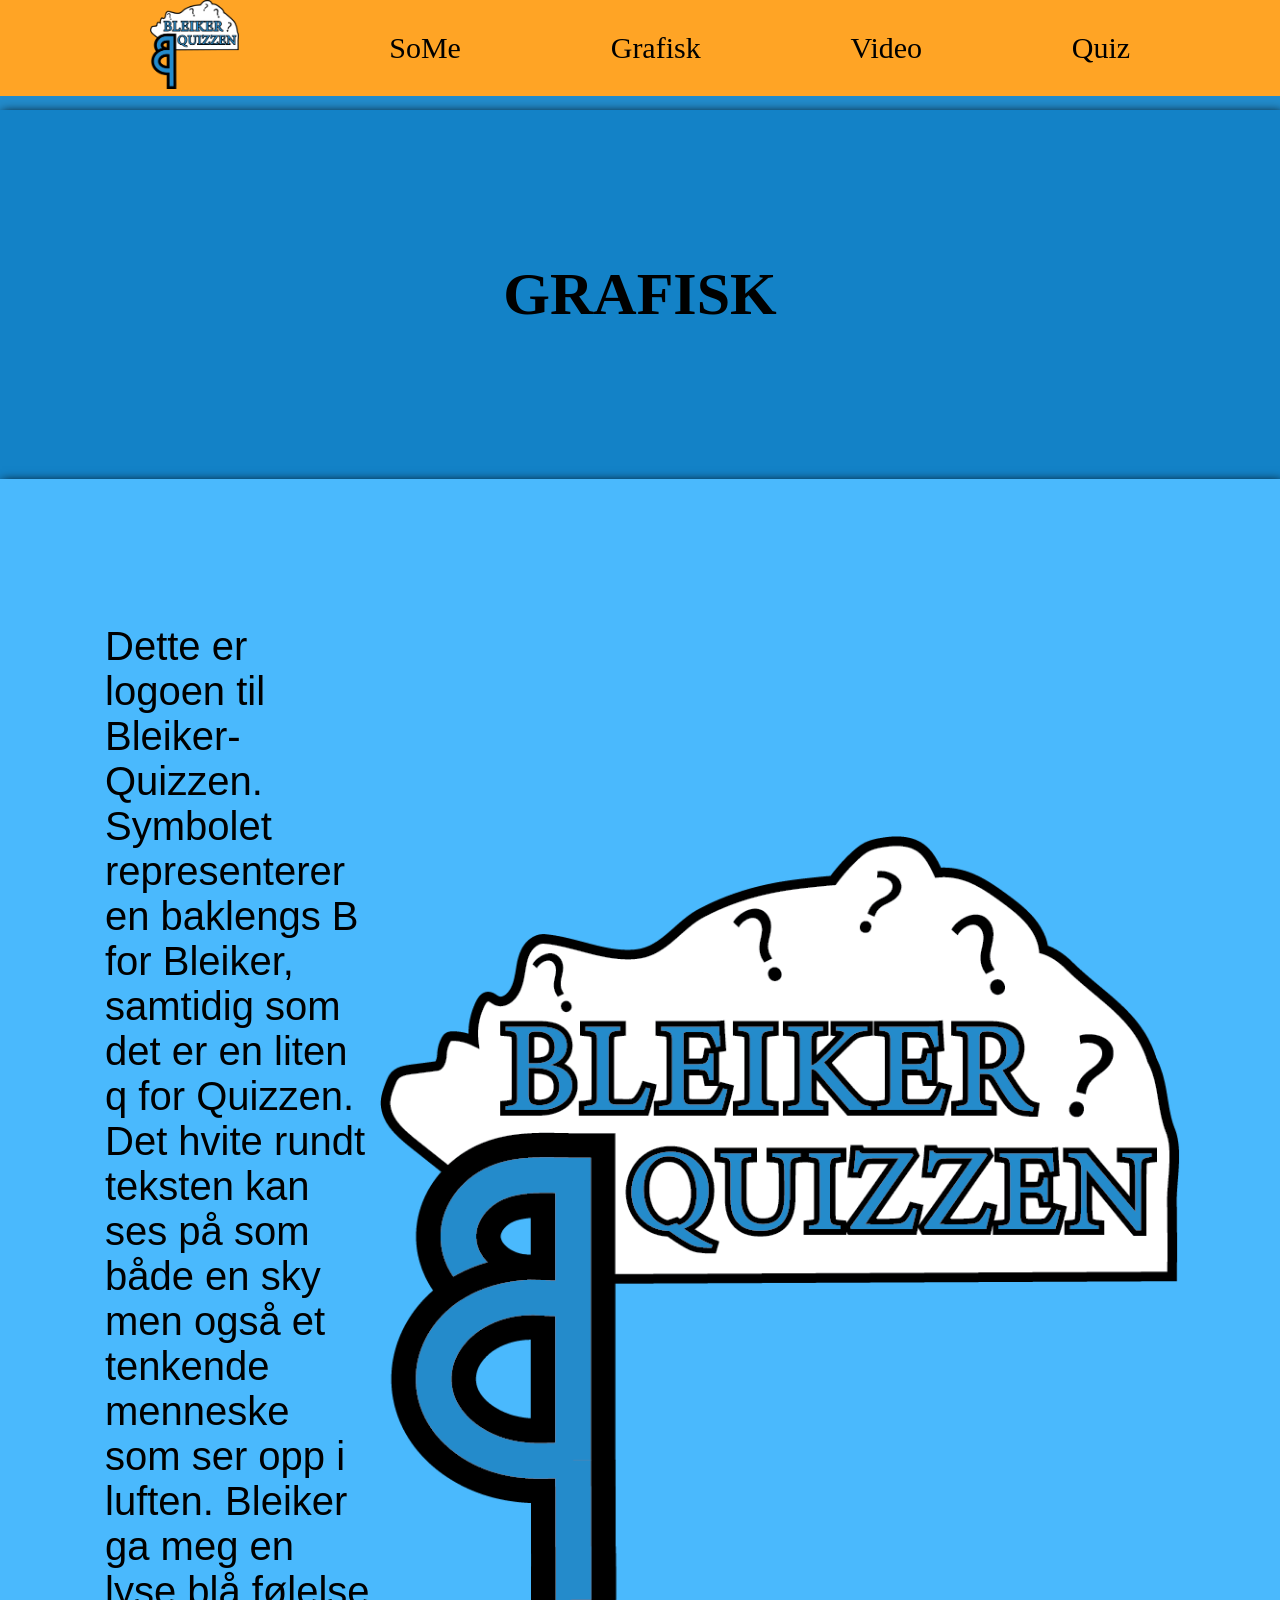
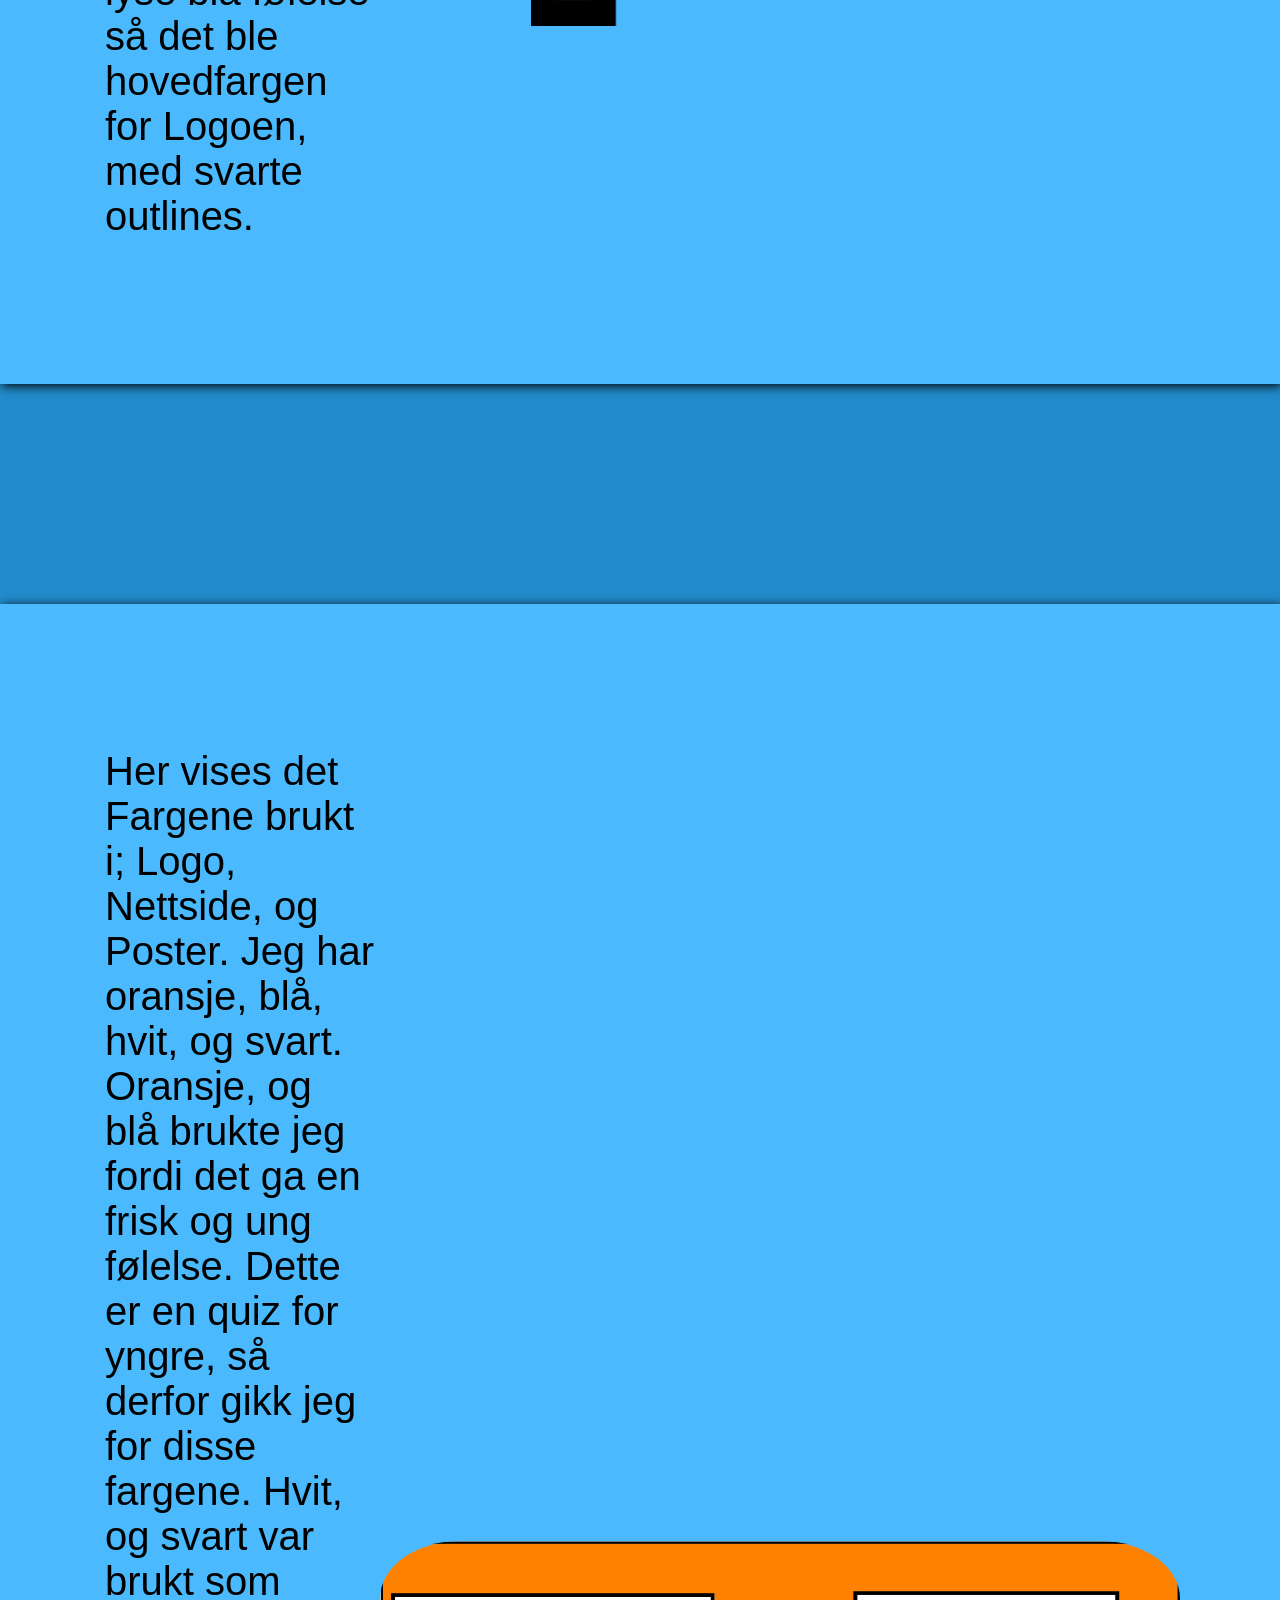
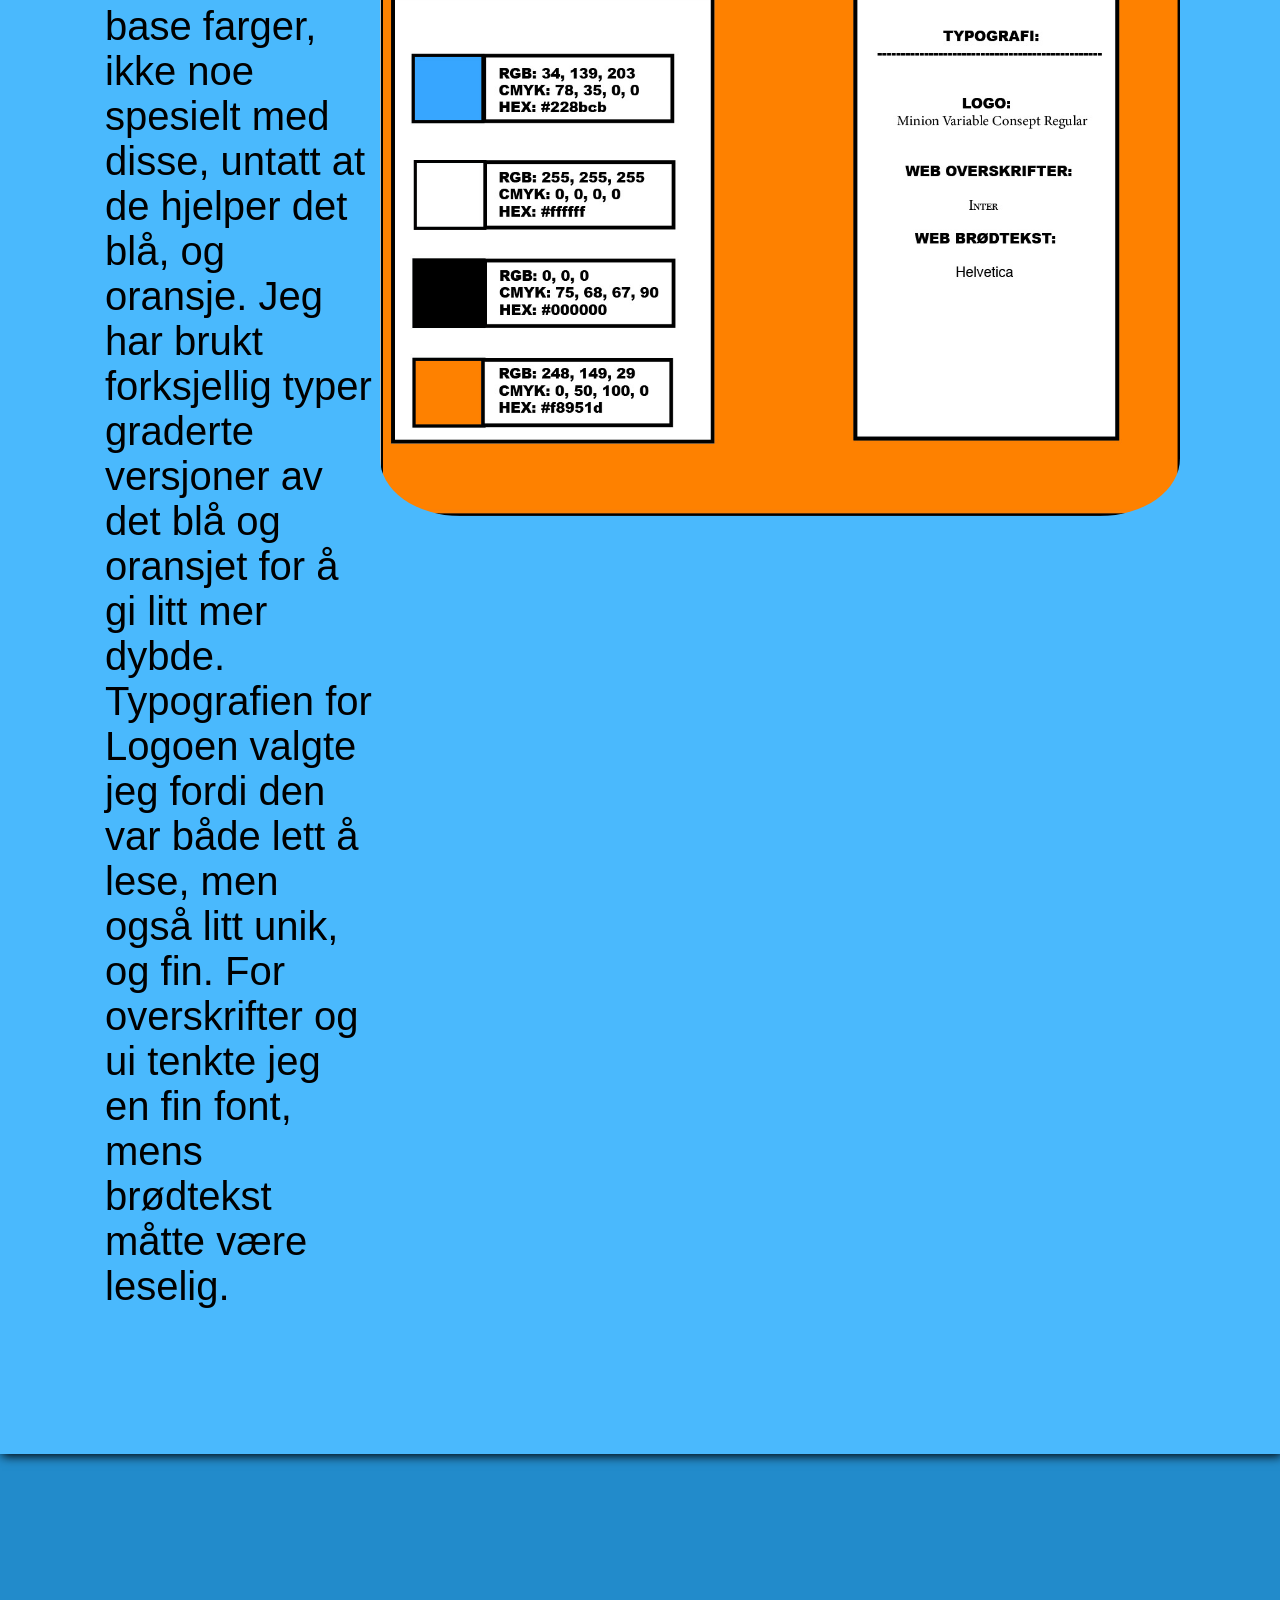
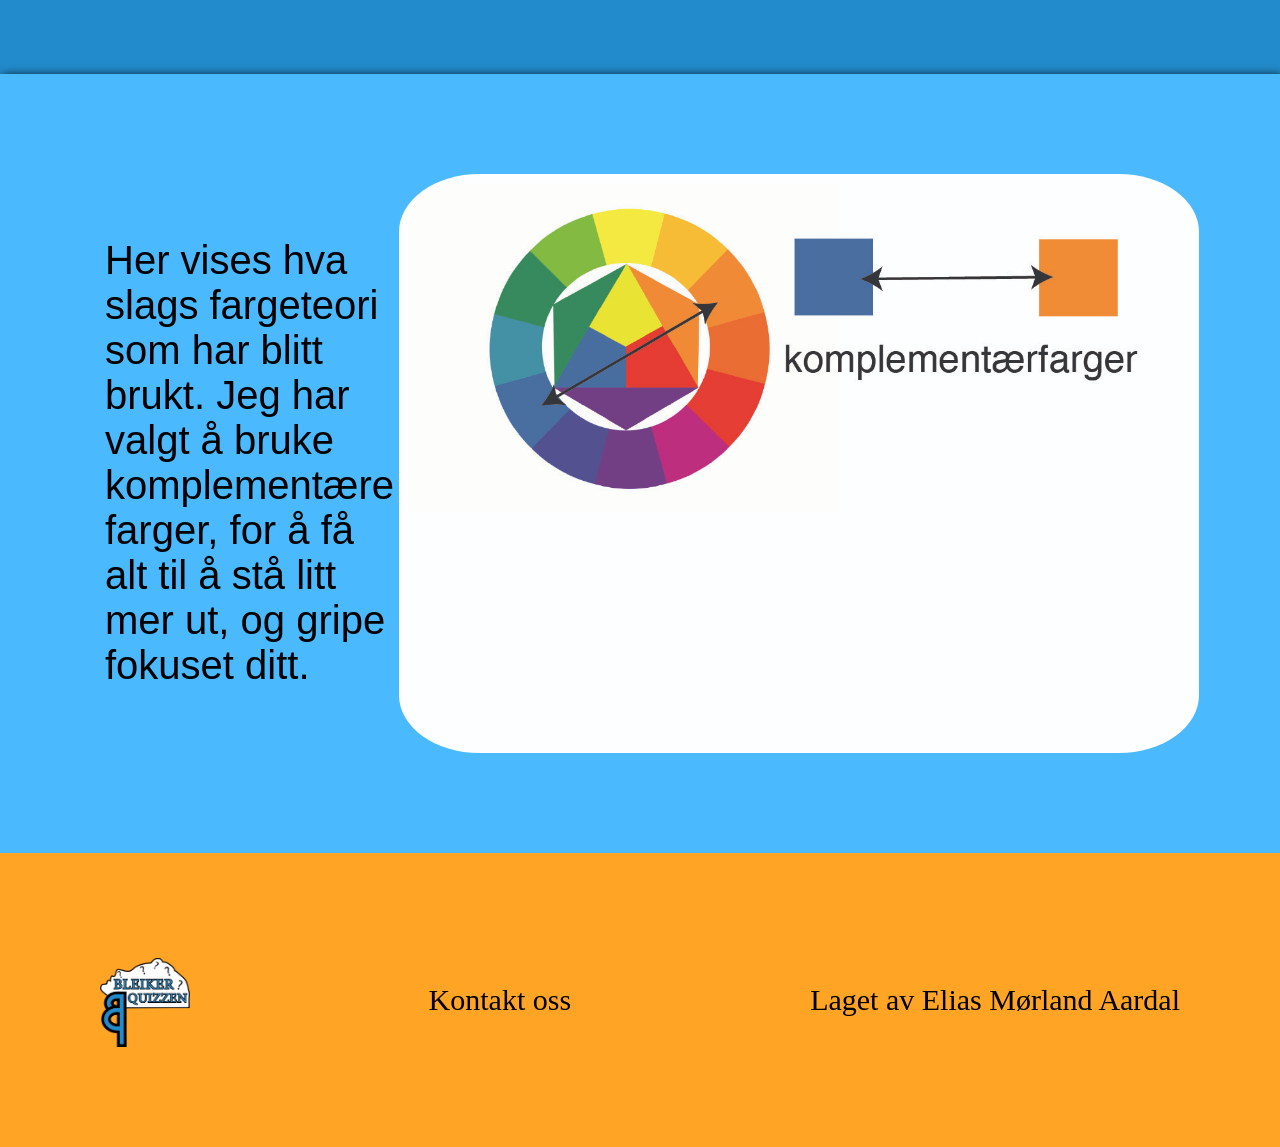
<file: Html/grafisk.html>
<!DOCTYPE html>
<html>
    <head>
        <link rel="stylesheet" href="../css/main.css">
        <meta charset="UTF-8">
        <title>BLEIKER-QUIZZEN</title>
    </head>
    <body> 
        <header>
            <nav class="navbar">
                <a href="../index.html">
                    <img class=logo src="../img/bleikerquizzenlogo.png" alt="logo">
                </a>
                <a href="./some.html"><p>SoMe</p></a>
                <a href="./grafisk.html"><p>Grafisk</p></a>
                <a href="./video.html"><p>Video</p></a>
                <a href="./quizzen.html"><p>Quiz</p></a>
            </nav>
        </header>
        <main>
            <section class="scroll">
            </section>
            <div class="pageover">
                <h2>GRAFISK</h2>
            </div>
            <div class="page">
                <p class="pagetekst">Dette er logoen til Bleiker-Quizzen. Symbolet representerer en baklengs B for Bleiker, samtidig som det er en liten q for Quizzen. Det hvite rundt teksten kan ses på som både en sky men også et tenkende menneske som ser opp i luften. Bleiker ga meg en lyse blå følelse så det ble hovedfargen for Logoen, med svarte outlines.</p>
                <img class="imagesize" src="../img/bleikerquizzenlogo.png" alt="farger og typografi">
            </div>
            <section class="scroll">
            </section>
            <section class="scroll">
            </section>
            <div class="page">
                <p class="pagetekst">Her vises det Fargene brukt i; Logo, Nettside, og Poster. Jeg har oransje, blå, hvit, og svart. Oransje, og blå brukte jeg fordi det ga en frisk og ung følelse. Dette er en quiz for yngre, så derfor gikk jeg for disse fargene. Hvit, og svart var brukt som base farger, ikke noe spesielt med disse, untatt at de hjelper det blå, og oransje. Jeg har brukt forksjellig typer graderte versjoner av det blå og oransjet for å gi litt mer dybde. Typografien for Logoen valgte jeg fordi den var både lett å lese, men også litt unik, og fin. For overskrifter og ui tenkte jeg en fin font, mens brødtekst måtte være leselig. </p>
                <img class="imagesize" src="../img/Riktig.jpg" alt="farger og typografi">
            </div>
            <section class="scroll">
            </section><section class="scroll">
            </section>
            <div class="page">
                <p class="pagetekst">Her vises hva slags fargeteori som har blitt brukt. Jeg har valgt å bruke komplementære farger, for å få alt til å stå litt mer ut, og gripe fokuset ditt.</p>
                <img class="imagesize" src="../img/fargehjul.jpg" alt="fargehjul">
            </div>
        </main>
        <div>
        <footer>
                <img class=logo src="../img/bleikerquizzenlogo.png" alt="logo">
            <a href="mailto:eliasmaardal@gmail.com"><p>Kontakt oss</p></a>
           <p> Laget av Elias Mørland Aardal</p>
       </footer>
    </body>
</html>
</file>
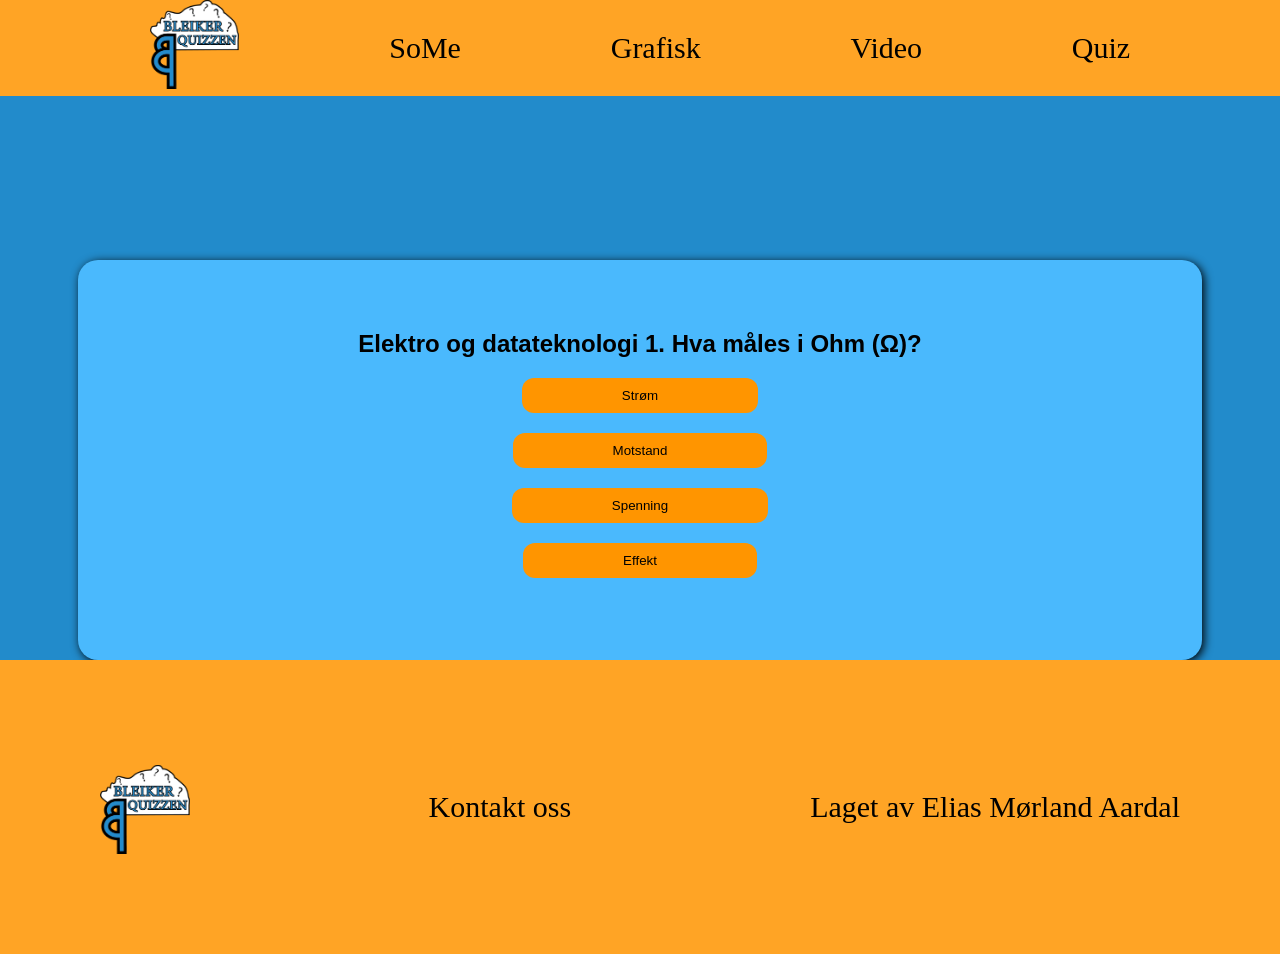
<file: Html/quizzen.html>
<!DOCTYPE html>
<html>
    <head>
        <link rel="stylesheet" href="../css/main.css">
        <script src="../js/script.js" defer></script>
        <meta charset="UTF-8">
        <title>BLEIKER-QUIZZEN</title>
    </head>
    <body> 
        <header>
            <nav class="navbar">
                <a href="../index.html">
                    <img class=logo src="../img/bleikerquizzenlogo.png" alt="logo">
                </a>
                <a href="./some.html"><p>SoMe</p></a>
                <a href="./grafisk.html"><p>Grafisk</p></a>
                <a href="./video.html"><p>Video</p></a>
                <a href="./quizzen.html"><p>Quiz</p></a>
            </nav>
        </header>
        <main>
            <section class="scroll">
            </section>
            <div class="wrapper">

                <video src=""></video>
            
                <div id="quizContainer">
                    <div id="questionContainer">
                        <h2 id="question"></h2> 
                        <div id="video"></div>
                        <div id="buttons">
                            <!-- inject button here -->
                        </div>
                        
                        <p id="feedback"></p>
                        <div id="next"></div> 
                    </div>
                    <div id="summary">
                        <h2>Ditt sammendrag</h2>
                        <p id="totalScore"></p>
                        <ul id="leaderboard"></ul>
                    </div>
                </div>
            </div>
        </main>
        <div>
        <footer>
                <img class=logo src="../img/bleikerquizzenlogo.png" alt="logo">
            <a href="mailto:eliasmaardal@gmail.com"><p>Kontakt oss</p></a>
           <p> Laget av Elias Mørland Aardal</p>
       </footer>
    </body>
</html>
</file>
<file: css/main.css>
body {
    background-color:rgb(34, 139, 203);

    margin: 0;

    padding: 0;

    display:flex;

    flex-direction: column;

    min-height: 100vh;

    font-family:Helvetica;

}


main{

    flex: 1;

}


a{

   color:rgb(0, 0, 0);

   text-decoration:none;
}


.navbar {

    width:100%;

    margin:0;

    display:flex;

    justify-content:space-evenly;

    background-color:rgb(255, 164, 37);

    position:fixed;

    align-items: center;

    margin-inline: auto;

    font-size: 30px;

    font-family:Inter;  

    top: 0;

    left: 0;
}


.logo{

    width: 7vw;

}


.center-wrapper{

    display: flex;

    justify-content:center;

    align-items: center;

    height:50vh;

}


footer {

    display:flex;

    justify-content:flex-end;

    justify-content: space-between;

    align-items: flex-end;

    background-color:rgb(255, 164, 37);

    padding:100px;  

    font-size: 30px;

    font-family:Inter;

}


.scroll{

    height: 10vh; 

    width: 400px;

    overflow-y: scroll;

    border: 1px solid 34, 139, 203;

    padding: 10px;

}


.videotekst{

    background-color: rgb(255, 255, 255);

    display:inline-block;

    padding: 200px;

}


.quizvelkommen{

    background-color: rgb(74, 185, 253);

    padding:90px;

    text-align: center; 

    font-size: 70px;

    box-shadow: 2px 2px 10px rgb(0, 0, 0);

    font-family:Inter;

}


.quizinvite{

    background-color: rgb(255, 149, 0);

    padding:90px;

    text-align: center;

    border-radius: 100%; 

    box-shadow: 6px 6px 60px rgb(0, 0, 0);

     transition-duration: 0.4s;

}


.quizinvite:hover{

    background-color: rgb(204, 119, 0);

}



.spørsmål{

    display:flex;

    justify-content: center;

    align-items:center;

    background-color: rgb(255, 174, 61);

    font-size:100px;

}


.svar{
  display: grid;

  /* Lager to kolonner som er like brede (1fr = 1 fraction) */
  grid-template-columns: repeat(2, 1fr);

  /* Definerer avstanden mellom firkantene */
  gap: 50px;

  /* Valgfritt: Senterer rutenettet på siden */
  max-width: 600px;

  margin: 0 auto;

}


.firkant {
  background-color: #ffffff; /* Farge på firkanten */

  color: rgb(0, 0, 0);

  padding-left: 50px;

  padding-right: 50px;

  text-align: center;

  font-size: 24px;

  border-radius: 8px;

  /* Sikrer at firkanten er kvadratisk ved å sette høyde lik bredde */
  aspect-ratio: 1 / 1;

  /* Senterer innholdet (tallet) inni firkanten */
  display: flex;

  justify-content: center;

  align-items: center;

}   


#quizContainer {

    background-color:rgb(74, 185, 253);

    box-shadow: 2px 2px 10px rgb(0, 0, 0);

    display:flex;

    flex-direction: column;

    justify-content: center;

    align-items: center;

    max-width: 80%;

    min-width: 50%;

    border-radius: 20px;

    padding: 50px;

}


#questionContainer {

    display:flex;

    flex-direction: column;

    justify-content: center;

    align-items: center;

}


#quizContainer #buttons {

    display:flex;

    gap: 20px 50px;

    flex-wrap: wrap;

    margin: 0px 250px;

    justify-content: center;

}


.correct {

    background-color: rgb(0, 200, 13);

}


.wrong {

    background-color: rgb(200, 0, 0);

}


 button {

    padding: 10px 100px;

    background-color:rgb(255, 149, 0);

    color: rgb(0, 0, 0);

    border-radius: 12px;

    border: none;

}


.wrapper {

    display:flex;

    flex-direction: column;

    align-items: center ;

}


#summary {

    display:none;

    flex-direction: column;

}


#video {

    display:none;

    padding: 50px;

}


.poster{

    display: flex;  

    max-width: 500px;

}


.grafisk{

    display: flex;

    max-width: 500px;

}


#videoindex{

    display: flex; 

    max-width: 500px;

}


#fargetypo{

    display: flex; 

    max-width: 500px;

}


.page{

    box-shadow: 2px 2px 10px rgb(0, 0, 0);

    display: flex;

    justify-content: flex-end;

    align-items: center;

    justify-content: space-evenly;

    font-size: 40px;

    background-color:rgb(74, 185, 253);

    padding:100px;

    transition-duration: 0.4s;

}


.imagesize{

    display: flex;

    max-width: 800px;

    border-radius: 10%;

}


#startbilde{

    position: absolute;

    z-index: -1;

    max-width: 1920px;

}


.pageover {

  box-shadow: 2px 2px 10px rgb(0, 0, 0);

    display: flex;

    justify-content: flex-end;

    align-items: center;

    justify-content: space-evenly;

    font-size: 40px;

    background-color:rgb(19, 130, 199);

    padding:100px;

    font-family: Inter;

}

.pagetekst{

    padding: 5px;

}
</file>
